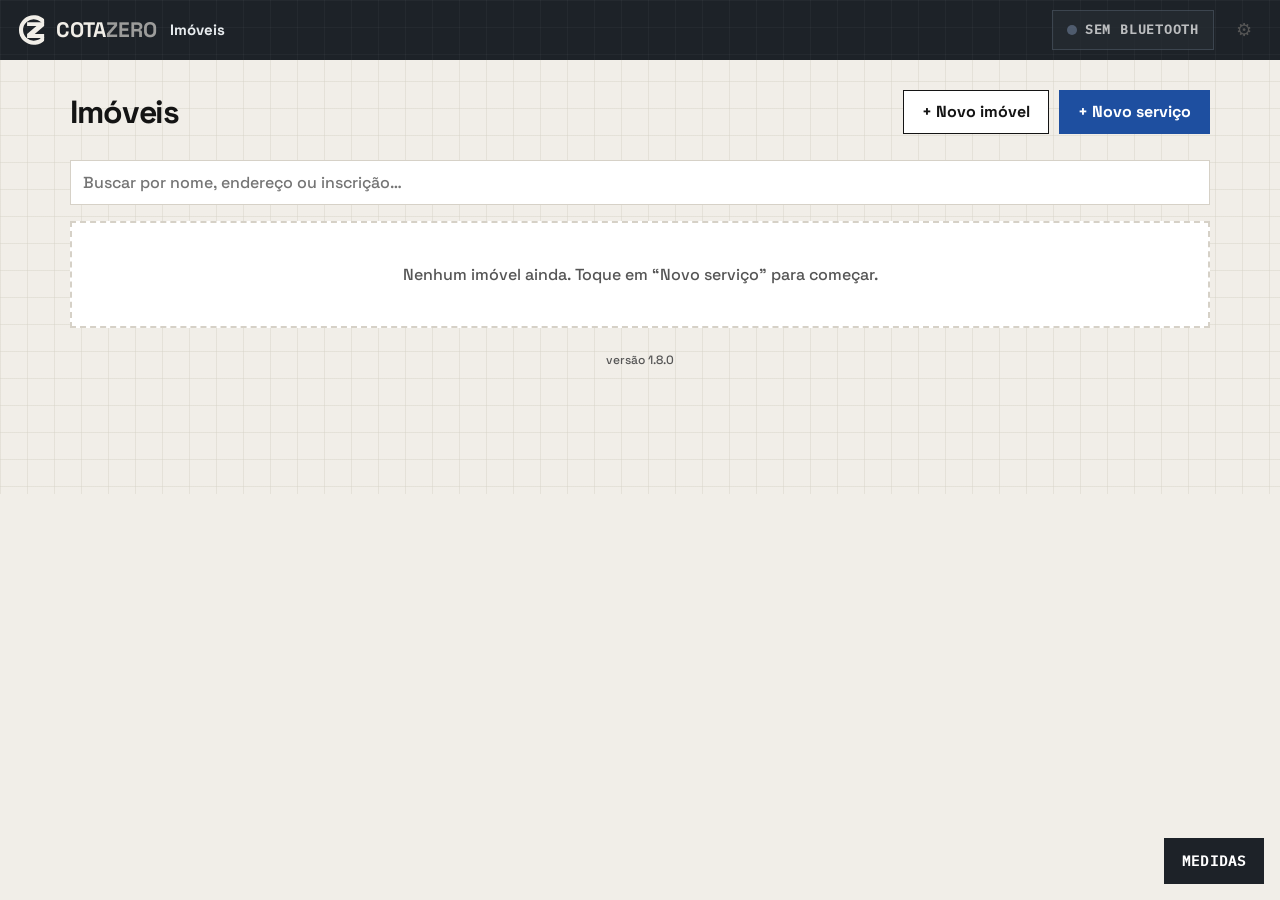
<file: index.html>
<!doctype html>
<html lang="pt-BR">
<head>
  <meta charset="utf-8">
  <meta name="viewport" content="width=device-width, initial-scale=1, viewport-fit=cover, user-scalable=no">
  <meta name="theme-color" content="#1D2228">
  <meta name="apple-mobile-web-app-capable" content="yes">
  <meta name="apple-mobile-web-app-status-bar-style" content="black-translucent">
  <title>Cota Zero · Cadastro</title>
  <link rel="preload" href="fonts/space-grotesk-latin-700-normal.woff2" as="font" type="font/woff2" crossorigin>
  <link rel="preload" href="fonts/ibm-plex-mono-latin-500-normal.woff2" as="font" type="font/woff2" crossorigin>
  <link rel="manifest" href="manifest.webmanifest">
  <link rel="icon" href="icons/icon.svg" type="image/svg+xml">
  <link rel="apple-touch-icon" href="icons/icon-180.png">
  <link rel="stylesheet" href="css/app.css">
</head>
<body>
  <header class="topbar">
    <a class="brand" href="#/" aria-label="Cota Zero - início"><img src="brand/simbolo-papel.svg" alt=""><span class="brand-name">COTA<b>ZERO</b></span></a>
    <nav id="crumbs" class="crumbs"></nav>
    <div class="top-right">
      <span id="glm-last" class="glm-last"></span>
      <button id="glm-measure" class="glm-measure" type="button" hidden>Medir</button>
      <button id="glm-pill" class="glm-pill" data-status="disconnected" type="button">
        <i class="dot"></i><span id="glm-text">Conectar trena</span>
      </button>
      <a class="icon-btn gear" href="#/config" title="Configurações" aria-label="Configurações">⚙</a>
    </div>
  </header>

  <main id="view" class="view"></main>

  <aside id="tray" class="tray">
    <button id="tray-toggle" class="tray-toggle" type="button">Medidas <b id="tray-count"></b></button>
    <div id="tray-list" class="tray-list"></div>
  </aside>

  <div id="toasts" class="toasts" aria-live="polite"></div>

  <noscript>Este app precisa de JavaScript.</noscript>
  <script type="module" src="js/app.js"></script>
</body>
</html>
</file>
<file: css/app.css>
:root {
  --bg: #f4f6f9;
  --surface: #ffffff;
  --ink: #0f172a;
  --muted: #64748b;
  --line: #e2e8f0;
  --accent: #2563eb;
  --accent-soft: #dbeafe;
  --ok: #16a34a;
  --warn: #d97706;
  --danger: #dc2626;
  --radius: 14px;
  --shadow: 0 1px 2px rgba(15, 23, 42, .06), 0 4px 16px rgba(15, 23, 42, .05);
  --top: calc(60px + env(safe-area-inset-top));
}

* { box-sizing: border-box; -webkit-tap-highlight-color: transparent; }
html, body { margin: 0; background: var(--bg); color: var(--ink); }
body {
  font: 16px/1.45 -apple-system, BlinkMacSystemFont, "SF Pro Text", system-ui, "Segoe UI", Roboto, sans-serif;
  padding-top: var(--top);
  padding-bottom: calc(80px + env(safe-area-inset-bottom));
  -webkit-text-size-adjust: 100%;
}
a { color: var(--accent); text-decoration: none; }
h1 { font-size: 28px; margin: 0; letter-spacing: -.02em; }
h2 { font-size: 19px; margin: 0 0 6px; }
h3 { font-size: 17px; margin: 0 0 4px; }
.muted { color: var(--muted); margin: 4px 0; font-size: 14px; }
.small { font-size: 12px; text-align: center; margin-top: 24px; }

/* ---------- Topo ---------- */
.topbar {
  position: fixed; inset: 0 0 auto 0; z-index: 20;
  height: var(--top); padding: env(safe-area-inset-top) 16px 0;
  display: flex; align-items: center; gap: 14px;
  background: #0f172a; color: #fff;
}
.brand { color: #fff; font-weight: 800; font-size: 18px; letter-spacing: -.01em; }
.crumbs { flex: 1; min-width: 0; display: flex; gap: 8px; align-items: center; color: #cbd5e1; font-size: 15px; white-space: nowrap; overflow: hidden; }
.crumbs a { color: #cbd5e1; }
.crumbs span:last-child { color: #fff; font-weight: 600; overflow: hidden; text-overflow: ellipsis; }
.crumbs .sep { color: #475569; }
.top-right { display: flex; align-items: center; gap: 10px; }
.glm-last { font-variant-numeric: tabular-nums; font-weight: 700; font-size: 18px; color: #93c5fd; }
.glm-last.pop { animation: pop .5s ease; }
@keyframes pop { 0% { transform: scale(1.35); color: #fff; } 100% { transform: none; } }
.glm-pill {
  display: flex; align-items: center; gap: 8px; height: 40px; padding: 0 14px;
  border-radius: 20px; border: 1px solid #334155; background: #1e293b; color: #fff;
  font: inherit; font-size: 15px; font-weight: 600; cursor: pointer;
}
.glm-pill .dot { width: 10px; height: 10px; border-radius: 50%; background: #64748b; }
.glm-pill[data-status="connected"] .dot { background: #22c55e; box-shadow: 0 0 0 4px rgba(34, 197, 94, .25); }
.glm-pill[data-status="connecting"] .dot { background: #f59e0b; animation: blink 1s infinite; }
.glm-pill[data-status="unsupported"] { opacity: .7; }
@keyframes blink { 50% { opacity: .3; } }
.gear { color: #fff; font-size: 22px; }

/* ---------- Layout ---------- */
.view { max-width: 1180px; margin: 0 auto; padding: 20px 20px 40px; }
.page-head { display: flex; align-items: center; justify-content: space-between; gap: 12px; margin-bottom: 16px; }
.row { display: flex; align-items: center; gap: 10px; flex-wrap: wrap; margin: 10px 0; }
.row.space { justify-content: space-between; }
.panel { background: var(--surface); border-radius: var(--radius); box-shadow: var(--shadow); padding: 18px; margin-bottom: 16px; }

/* ---------- Botões e campos ---------- */
.btn {
  min-height: 44px; padding: 0 18px; border-radius: 11px; border: 1px solid var(--line);
  background: var(--surface); color: var(--ink); font: inherit; font-weight: 600; cursor: pointer;
}
.btn:active { transform: scale(.98); }
.btn.primary { background: var(--accent); border-color: var(--accent); color: #fff; }
.btn.danger { color: var(--danger); border-color: #fecaca; background: #fff5f5; }
.btn.block { display: block; width: 100%; margin: 10px 0; }
.btn:disabled { opacity: .6; }
.icon-btn {
  min-width: 40px; height: 40px; border-radius: 10px; border: 0; background: transparent;
  color: var(--muted); font-size: 18px; cursor: pointer; display: inline-flex; align-items: center; justify-content: center;
}
input, select, textarea {
  font: inherit; color: var(--ink); background: var(--surface);
  border: 1px solid var(--line); border-radius: 10px; padding: 10px 12px; min-height: 44px; width: 100%;
}
textarea { resize: vertical; }
input:focus, select:focus, textarea:focus { outline: 2px solid var(--accent-soft); border-color: var(--accent); }
.search { margin-bottom: 16px; }
.form-grid { display: grid; grid-template-columns: repeat(auto-fill, minmax(300px, 1fr)); gap: 14px; }
.field { display: flex; flex-direction: column; gap: 6px; margin: 8px 0; }
.field > span { font-size: 13px; font-weight: 600; color: var(--muted); }
.field.wide { grid-column: 1 / -1; }
.danger-zone { margin-top: 32px; padding-top: 16px; border-top: 1px solid var(--line); }

/* ---------- Campo de medida ---------- */
.mfields { display: grid; grid-template-columns: repeat(auto-fill, minmax(190px, 1fr)); gap: 10px; margin: 12px 0; }
.mfield {
  position: relative; display: grid; grid-template-columns: 1fr auto auto; align-items: center;
  border: 2px solid var(--line); border-radius: 12px; background: #f8fafc; padding: 6px 4px 6px 12px; cursor: pointer;
  transition: border-color .15s, background .15s;
}
.mfield-label { grid-column: 1 / -1; font-size: 12px; font-weight: 700; color: var(--muted); text-transform: uppercase; letter-spacing: .04em; }
.mfield-input {
  border: 0; background: transparent; padding: 0; min-height: 36px; font-size: 24px; font-weight: 700;
  font-variant-numeric: tabular-nums; cursor: pointer;
}
.mfield-input:focus { outline: none; }
.mfield-unit { color: var(--muted); font-weight: 600; padding: 0 4px; }
.mfield-edit { border: 0; background: transparent; color: var(--muted); font-size: 18px; width: 36px; height: 36px; cursor: pointer; }
.mfield.armed { border-color: var(--accent); background: var(--accent-soft); box-shadow: 0 0 0 4px rgba(37, 99, 235, .15); }
.mfield.armed::after {
  content: "aguardando trena"; position: absolute; top: -10px; right: 10px;
  font-size: 11px; font-weight: 700; color: #fff; background: var(--accent); padding: 1px 8px; border-radius: 8px;
}
.mfield.flash { animation: flash .7s ease; }
@keyframes flash { 0% { background: #bbf7d0; border-color: var(--ok); } }

/* ---------- Cartões ---------- */
.cards { display: grid; grid-template-columns: repeat(auto-fill, minmax(320px, 1fr)); gap: 14px; }
.card { background: var(--surface); border-radius: var(--radius); box-shadow: var(--shadow); padding: 16px; }
.prop-card { color: var(--ink); display: block; }
.prop-card:active { transform: scale(.99); }
.prop-kind { font-size: 12px; font-weight: 700; text-transform: uppercase; color: var(--accent); letter-spacing: .05em; }
.prop-meta { display: flex; gap: 14px; margin-top: 10px; font-size: 14px; color: var(--muted); }
.prop-meta span:nth-child(2) { color: var(--ink); font-weight: 700; }
.empty { padding: 40px; text-align: center; color: var(--muted); background: var(--surface); border-radius: var(--radius); border: 2px dashed var(--line); grid-column: 1 / -1; }

/* ---------- Abas ---------- */
.tabs {
  display: flex; gap: 6px; overflow-x: auto; margin: -4px 0 18px; padding: 4px;
  background: #e2e8f0; border-radius: 13px; scrollbar-width: none;
}
.tab { flex: 1; text-align: center; padding: 10px 16px; border-radius: 10px; color: #334155; font-weight: 600; white-space: nowrap; }
.tab.active { background: var(--surface); color: var(--ink); box-shadow: var(--shadow); }

/* ---------- Cômodos ---------- */
.totals { display: grid; grid-template-columns: repeat(3, 1fr); gap: 12px; margin-bottom: 8px; }
.stat { background: var(--surface); border-radius: var(--radius); box-shadow: var(--shadow); padding: 12px 16px; }
.stat small { display: block; color: var(--muted); font-weight: 600; }
.stat b { font-size: 24px; font-variant-numeric: tabular-nums; }
.room-list { display: grid; gap: 14px; margin: 12px 0; }
.room-head { display: grid; grid-template-columns: 1fr 200px auto; gap: 10px; align-items: center; }
.room-name { font-size: 18px; font-weight: 700; }
.room-results { display: flex; gap: 20px; flex-wrap: wrap; font-size: 14px; color: var(--muted); margin-bottom: 10px; }
.room-results b { color: var(--ink); font-size: 16px; font-variant-numeric: tabular-nums; }
.note { grid-column: span 2; padding: 12px; background: #fef9c3; border-radius: 10px; font-size: 14px; }

/* ---------- Croqui ---------- */
.plan-layout { display: grid; grid-template-columns: 1fr 340px; gap: 14px; align-items: start; }
.plan-main { position: relative; }
.plan-wrap { height: calc(100vh - var(--top) - 150px); min-height: 420px; background: #fff; border-radius: var(--radius); box-shadow: var(--shadow); overflow: hidden; touch-action: none; }
.plan { display: block; touch-action: none; }
.plan-tools { position: absolute; right: 12px; bottom: 12px; display: flex; gap: 8px; }
.plan-tools .btn { box-shadow: var(--shadow); min-width: 48px; }
.plan-side { background: var(--surface); border-radius: var(--radius); box-shadow: var(--shadow); padding: 16px; max-height: calc(100vh - var(--top) - 150px); overflow: auto; }
.plan-side .mfield { margin: 10px 0; }
.segs { display: flex; background: #e2e8f0; border-radius: 11px; padding: 3px; gap: 3px; margin: 10px 0; }
.seg { flex: 1; min-height: 38px; border: 0; border-radius: 9px; background: transparent; font: inherit; font-weight: 600; color: #334155; cursor: pointer; padding: 0 12px; }
.seg.on { background: #fff; color: var(--ink); box-shadow: var(--shadow); }
.wall-row { display: grid; grid-template-columns: 1fr auto auto; gap: 6px; align-items: center; margin: 8px 0; }
.wall-row .mfield { margin: 0; }
.wall-row .mfield-input { font-size: 20px; }
.dirs { display: grid; grid-template-columns: repeat(2, 34px); gap: 3px; }
.dir { height: 30px; border: 1px solid var(--line); border-radius: 8px; background: #fff; font-size: 16px; cursor: pointer; }
.dir.on { background: var(--accent); border-color: var(--accent); color: #fff; }
.gap { font-weight: 700; font-size: 14px; }
.gap.ok { color: var(--ok); }
.gap.warn { color: var(--warn); }

/* ---------- Fotos ---------- */
.photo-grid { display: grid; grid-template-columns: repeat(auto-fill, minmax(220px, 1fr)); gap: 12px; margin-top: 12px; }
.photo-tile { position: relative; padding: 0; border: 0; border-radius: var(--radius); overflow: hidden; background: var(--surface); box-shadow: var(--shadow); cursor: pointer; text-align: left; font: inherit; }
.photo-tile img { display: block; width: 100%; aspect-ratio: 4 / 3; object-fit: cover; background: #e2e8f0; }
.photo-tile span { display: block; padding: 8px 10px; font-size: 13px; color: var(--muted); white-space: nowrap; overflow: hidden; text-overflow: ellipsis; }
.badge { position: absolute; top: 8px; right: 8px; background: var(--accent); color: #fff; font-style: normal; font-size: 12px; font-weight: 700; border-radius: 10px; padding: 1px 8px; }
.modal { position: fixed; inset: 0; z-index: 50; background: #0b1120; display: flex; flex-direction: column; padding: env(safe-area-inset-top) 0 env(safe-area-inset-bottom); }
.editor-bar { display: flex; gap: 10px; align-items: center; padding: 10px 14px; flex-wrap: wrap; background: #111827; }
.editor-bar .segs { margin: 0; background: #1f2937; }
.editor-bar .seg { color: #cbd5e1; }
.editor-bar .seg.on { background: #374151; color: #fff; }
.editor-bar input, .editor-bar select { width: auto; flex: 1; min-width: 160px; background: #1f2937; border-color: #374151; color: #fff; }
.photo-stage { flex: 1; min-height: 0; display: flex; align-items: center; justify-content: center; overflow: hidden; touch-action: none; }
.photo-canvas { touch-action: none; }
.swatches { display: flex; gap: 6px; }
.swatch { width: 32px; height: 32px; border-radius: 50%; border: 2px solid #374151; cursor: pointer; }
.swatch.on { border-color: #fff; box-shadow: 0 0 0 2px var(--accent); }
.dim-target { display: none; }

/* ---------- Exportar / Configurações ---------- */
.export-list { display: grid; gap: 12px; }
.export-card { display: flex; align-items: center; justify-content: space-between; gap: 16px; }
.tool-list { display: grid; gap: 4px; margin-top: 10px; }
.tool-row { display: flex; align-items: center; justify-content: space-between; gap: 16px; padding: 12px 0; border-bottom: 1px solid var(--line); cursor: pointer; }
.tool-row:last-child { border-bottom: 0; }
.tool-row p { margin: 2px 0 0; }
.switch { position: relative; flex: none; width: 52px; height: 32px; }
.switch input { position: absolute; opacity: 0; inset: 0; margin: 0; min-height: 0; cursor: pointer; }
.switch i { position: absolute; inset: 0; border-radius: 16px; background: #cbd5e1; transition: background .2s; pointer-events: none; }
.switch i::after { content: ""; position: absolute; top: 3px; left: 3px; width: 26px; height: 26px; border-radius: 50%; background: #fff; box-shadow: 0 1px 3px rgba(0,0,0,.2); transition: transform .2s; }
.switch input:checked + i { background: var(--ok); }
.switch input:checked + i::after { transform: translateX(20px); }

/* ---------- Bandeja de medidas ---------- */
.tray { position: fixed; right: 16px; bottom: calc(16px + env(safe-area-inset-bottom)); z-index: 30; display: flex; flex-direction: column-reverse; align-items: flex-end; gap: 8px; }
.tray-toggle { height: 46px; padding: 0 18px; border-radius: 23px; border: 0; background: #0f172a; color: #fff; font: inherit; font-weight: 700; box-shadow: 0 6px 20px rgba(15,23,42,.3); cursor: pointer; }
.tray-toggle b { background: var(--accent); border-radius: 10px; padding: 0 7px; margin-left: 4px; }
.tray-toggle b:empty { display: none; }
.tray-list { display: none; width: 240px; max-height: 50vh; overflow: auto; background: var(--surface); border-radius: var(--radius); box-shadow: 0 10px 30px rgba(15,23,42,.2); padding: 6px; }
.tray.open .tray-list { display: block; }
.tray-list .muted { padding: 10px; }
.tray-item { display: flex; justify-content: space-between; align-items: baseline; width: 100%; padding: 10px 12px; border: 0; border-radius: 9px; background: transparent; font: inherit; cursor: pointer; }
.tray-item:active, .tray-item:hover { background: var(--accent-soft); }
.tray-item b { font-size: 18px; font-variant-numeric: tabular-nums; }
.tray-item small { color: var(--muted); }

/* ---------- Avisos ---------- */
.toasts { position: fixed; left: 50%; bottom: calc(80px + env(safe-area-inset-bottom)); transform: translateX(-50%); z-index: 60; display: flex; flex-direction: column; gap: 8px; align-items: center; pointer-events: none; }
.toast { background: #0f172a; color: #fff; padding: 12px 18px; border-radius: 12px; font-weight: 600; box-shadow: 0 8px 24px rgba(15,23,42,.3); max-width: 90vw; transition: opacity .4s, transform .4s; }
.toast.out { opacity: 0; transform: translateY(8px); }

@media (max-width: 860px) {
  .plan-layout { grid-template-columns: 1fr; }
  .plan-wrap { height: 55vh; }
  .plan-side { max-height: none; }
  .room-head { grid-template-columns: 1fr auto; }
  .room-kind { grid-column: 1 / -1; grid-row: 2; }
  .totals { grid-template-columns: 1fr 1fr; }
  .export-card { flex-direction: column; align-items: stretch; }
  .glm-last { display: none; }
  .crumbs { display: none; }
}

/* ---------- Diagnóstico ---------- */
.diag { background: #0f172a; color: #a7f3d0; font: 12px/1.5 ui-monospace, Consolas, monospace; padding: 12px; border-radius: 10px; max-height: 260px; overflow: auto; white-space: pre-wrap; word-break: break-all; margin: 10px 0; }

/* ---------- Botão Medir (medição remota) ---------- */
.glm-measure {
  height: 40px; padding: 0 18px; border-radius: 20px; border: 0; background: var(--accent); color: #fff;
  font: inherit; font-size: 15px; font-weight: 700; cursor: pointer; box-shadow: 0 0 0 3px rgba(37, 99, 235, .35);
}
.glm-measure:active { transform: scale(.96); }
.glm-measure:disabled { opacity: .7; }

/* ---------- Serviços ---------- */
.chips { display: flex; flex-wrap: wrap; gap: 6px; margin-top: 6px; }
.chip { display: inline-flex; align-items: center; padding: 4px 10px; border-radius: 14px; background: #e2e8f0; color: #334155; font-size: 13px; font-weight: 600; border: 0; font-family: inherit; }
.chip.done { background: #dcfce7; color: #166534; }
.chips.pick .chip { min-height: 36px; padding: 0 14px; cursor: pointer; background: #fff; border: 1px solid var(--line); }
.chips.pick .chip.on { background: var(--accent); border-color: var(--accent); color: #fff; }
.progress { height: 6px; border-radius: 3px; background: #e2e8f0; overflow: hidden; margin-top: 10px; }
.progress i { display: block; height: 100%; background: var(--ok); }
.svc-card { color: var(--ink); display: block; }
.picker { margin-top: 12px; }
.svc-pick { text-align: left; border: 2px solid transparent; cursor: pointer; font: inherit; color: var(--ink); }
.svc-pick.on { border-color: var(--accent); background: var(--accent-soft); }
.picker-options { margin-top: 18px; }
.opt-list { display: grid; gap: 8px; margin: 10px 0; }
.opt { display: flex; align-items: center; gap: 12px; padding: 12px 14px; border-radius: 12px; border: 1px solid var(--line); background: #fff; font: inherit; text-align: left; cursor: pointer; }
.opt .box { flex: none; width: 26px; height: 26px; border-radius: 7px; border: 2px solid #cbd5e1; display: grid; place-items: center; color: #fff; font-weight: 800; }
.opt.on { border-color: var(--accent); background: var(--accent-soft); }
.opt.on .box { background: var(--accent); border-color: var(--accent); }
.opt.fixed { opacity: .8; cursor: default; }
.svc-head { display: flex; justify-content: space-between; align-items: flex-start; gap: 12px; margin-bottom: 14px; }
.svc-head h2 { margin: 4px 0 0; font-size: 24px; }
.svc-layout { display: grid; grid-template-columns: 260px 1fr; gap: 18px; align-items: start; }
.steps { display: flex; flex-direction: column; gap: 4px; position: sticky; top: calc(var(--top) + 12px); background: var(--surface); border-radius: var(--radius); box-shadow: var(--shadow); padding: 8px; }
.step { display: flex; align-items: center; gap: 10px; padding: 10px; border-radius: 10px; color: var(--ink); }
.step .num { flex: none; width: 28px; height: 28px; border-radius: 50%; display: grid; place-items: center; background: #e2e8f0; font-weight: 700; font-size: 13px; }
.step .txt { display: flex; flex-direction: column; font-weight: 600; font-size: 15px; line-height: 1.25; }
.step .txt small { color: var(--muted); font-weight: 500; font-size: 12px; }
.step.active { background: var(--accent-soft); }
.step.active .num { background: var(--accent); color: #fff; }
.step.done .num { background: var(--ok); color: #fff; }
.step-title { margin: 0 0 12px; }
.step-body { min-height: 200px; }
.step-foot { display: flex; justify-content: space-between; margin-top: 24px; padding-top: 16px; border-top: 1px solid var(--line); }
.segs.yn { margin: 0; max-width: 220px; }
.suffix { display: flex; align-items: center; gap: 8px; }
.suffix span { color: var(--muted); font-weight: 600; }
.calc { padding: 10px 12px; border-radius: 10px; background: #f1f5f9; font-weight: 600; min-height: 44px; }
.field-photo { width: 100%; max-width: 260px; aspect-ratio: 4 / 3; object-fit: cover; border-radius: 10px; background: #e2e8f0; }
.field > small { margin-top: -2px; }
.plan-inner { margin-top: 10px; }
.problem { border: 2px solid transparent; }
.problem.on { border-color: #fbbf24; }
.problem-head { display: flex; gap: 12px; align-items: center; cursor: pointer; }
.problem-head input { width: 24px; height: 24px; min-height: 0; flex: none; }
.solution { margin-top: 10px; padding: 12px; background: #f0fdf4; border-radius: 10px; }
.solution small { font-weight: 800; color: #166534; letter-spacing: .05em; }
.solution p { margin: 4px 0 8px; }
textarea.memorial { font: 15px/1.6 Georgia, "Times New Roman", serif; margin-top: 10px; }
.note { grid-column: auto; margin-bottom: 10px; }
@media (max-width: 860px) {
  .svc-layout { grid-template-columns: 1fr; }
  .steps { position: static; flex-direction: row; overflow-x: auto; }
  .step { flex: none; }
  .step .txt small { display: none; }
}

/* ---------- Desenho em tela cheia ---------- */
.plan-stage { position: relative; height: calc(100vh - var(--top) - 150px); min-height: 480px; border-radius: var(--radius); box-shadow: var(--shadow); overflow: hidden; background: #fff; }
.plan-stage .plan-wrap { position: absolute; inset: 0; height: auto; min-height: 0; border-radius: 0; box-shadow: none; }
.plan-add { position: absolute; top: 12px; left: 12px; display: flex; gap: 8px; flex-wrap: wrap; }
.plan-add .btn { box-shadow: var(--shadow); }
.btn.big { min-height: 52px; padding: 0 24px; font-size: 18px; }
.plan-stage .plan-tools { position: absolute; right: 12px; bottom: 12px; }
.plan-hint { position: absolute; left: 12px; bottom: 14px; font-size: 13px; color: var(--muted); background: rgba(255,255,255,.9); padding: 6px 10px; border-radius: 8px; pointer-events: none; }
.plan-props { position: absolute; top: 12px; right: 12px; bottom: 72px; width: 340px; overflow: auto; background: var(--surface); border-radius: var(--radius); box-shadow: 0 10px 30px rgba(15,23,42,.18); padding: 14px; }
.plan-props[hidden] { display: none; }
.props-head { display: flex; justify-content: space-between; align-items: center; margin-bottom: 4px; }
.plan-props .mfield { margin: 8px 0; }
.height-row { display: grid; grid-template-columns: 1fr auto; gap: 6px; align-items: center; }
.heights .height-row .mfield { margin: 4px 0; }
.link-btn { min-height: 36px; border: 0; background: transparent; color: var(--accent); padding: 0 4px; }
.svc-layout.wide { grid-template-columns: 1fr; }
.svc-layout.wide .steps { position: static; flex-direction: row; overflow-x: auto; }
.svc-layout.wide .step { flex: none; }
.svc-layout.wide .step .txt small { display: none; }
details.more { margin-top: 14px; background: var(--surface); border-radius: var(--radius); box-shadow: var(--shadow); padding: 12px 16px; }
details.more summary { font-weight: 700; cursor: pointer; }
@media (max-width: 860px) {
  .plan-props { top: auto; left: 0; right: 0; bottom: 0; width: auto; max-height: 60%; border-radius: var(--radius) var(--radius) 0 0; }
}
.svc-layout.wide .plan-stage { height: calc(100vh - var(--top) - 290px); min-height: 440px; }
.plan-stage.full, .svc-layout.wide .plan-stage.full { position: fixed; inset: var(--top) 0 0 0; height: auto; min-height: 0; z-index: 25; border-radius: 0; }
.plan-stage.full .plan-tools { right: 150px; }

/* =====================================================================
   IDENTIDADE COTA ZERO (01 Identidade / padrão de marca)
   Cores: azul-planta #1E4FA0 · papel #F1EEE8 · grafite #141414 · azul-claro #7FA3E0
   Fontes: Space Grotesk (títulos e texto), IBM Plex Mono (medidas, cotas, etiquetas)
   Canto reto em tudo (raio-zero); só cartões arredondam (raio-cartao 10px). Sem sombra, sem degradê.
   ===================================================================== */
@font-face { font-family: 'Space Grotesk'; src: url('../fonts/space-grotesk-latin-700-normal.woff2') format('woff2'); font-weight: 700; font-display: swap; }
@font-face { font-family: 'Space Grotesk'; src: url('../fonts/space-grotesk-latin-500-normal.woff2') format('woff2'); font-weight: 500; font-display: swap; }
@font-face { font-family: 'IBM Plex Mono'; src: url('../fonts/ibm-plex-mono-latin-500-normal.woff2') format('woff2'); font-weight: 500; font-display: swap; }

:root {
  --azul-planta: #1E4FA0;
  --azul-claro: #7FA3E0;
  --papel: #F1EEE8;
  --papel-linha: #D6D1C7;
  --grafite: #141414;
  --cad-fundo: #1D2228;
  --cad-cartao: #262C33;
  --cad-borda: #4A5560;
  --cad-texto: #E8ECEF;
  --cad-mudo: #9AA5B1;
  --bg: var(--papel);
  --surface: #FFFFFF;
  --ink: var(--grafite);
  --muted: #555555;
  --line: var(--papel-linha);
  --accent: var(--azul-planta);
  --accent-soft: #DDE6F5;
  --ok: #1F7A4A;
  --radius: 10px;
  --shadow: none;
  --font-titulo: 'Space Grotesk', system-ui, sans-serif;
  --font-mono: 'IBM Plex Mono', ui-monospace, monospace;
}
body {
  font-family: var(--font-titulo);
  font-weight: 500;
  background-color: var(--papel);
  background-image:
    linear-gradient(rgba(214, 209, 199, .45) 1px, transparent 1px),
    linear-gradient(90deg, rgba(214, 209, 199, .45) 1px, transparent 1px);
  background-size: 27px 27px;
}
h1, h2, h3 { font-family: var(--font-titulo); font-weight: 700; letter-spacing: -0.02em; }
h1 { font-size: 32px; letter-spacing: -0.035em; }

/* Cabeçalho: tela de CAD com o símbolo e o nome */
.topbar {
  background-color: var(--cad-fundo);
  background-image:
    linear-gradient(rgba(255,255,255,.03) 1px, transparent 1px),
    linear-gradient(90deg, rgba(255,255,255,.03) 1px, transparent 1px);
  background-size: 27px 27px;
}
.brand { display: flex; align-items: center; gap: 10px; text-decoration: none; }
.brand img { width: 30px; height: 30px; display: block; }
.brand-name { font-family: var(--font-titulo); font-weight: 700; font-size: 21px; letter-spacing: -0.01em; color: var(--papel); }
.brand-name b { font-weight: 700; color: rgba(241, 238, 232, .6); }
.crumbs, .crumbs a { color: var(--cad-mudo); }
.crumbs span:last-child { color: var(--cad-texto); }
.glm-last { font-family: var(--font-mono); color: var(--azul-claro); }
.glm-pill { border-radius: 0; background: var(--cad-cartao); border-color: var(--cad-borda); font-family: var(--font-mono); font-size: 13px; letter-spacing: .06em; text-transform: uppercase; }
.glm-measure { border-radius: 0; box-shadow: none; background: var(--azul-planta); font-family: var(--font-mono); letter-spacing: .08em; text-transform: uppercase; }

/* Componentes: canto reto, sem sombra */
.btn { border-radius: 0; border-color: var(--grafite); font-family: var(--font-titulo); font-weight: 700; }
.btn.primary { background: var(--azul-planta); border-color: var(--azul-planta); }
.btn.danger { border-radius: 0; }
.btn.mode.on { background: var(--grafite); color: var(--papel); }
input, select, textarea { border-radius: 0; border-color: var(--papel-linha); font-family: var(--font-titulo); font-weight: 500; }
input:focus, select:focus, textarea:focus { outline: 2px solid var(--azul-planta); outline-offset: -1px; border-color: var(--azul-planta); }
.card, .panel, .stat, .plan-props, .steps, details.more { box-shadow: none; border: 1px solid var(--papel-linha); }
.plan-stage { box-shadow: none; border: 1px solid var(--papel-linha); border-radius: 0; }
.plan-add .btn, .plan-tools .btn, .plan-stage .plan-tools .btn { box-shadow: none; }
.tabs { border-radius: 0; background: #E6E1D7; }
.tab { border-radius: 0; font-weight: 700; }
.tab.active { box-shadow: none; background: var(--surface); }
.segs, .seg { border-radius: 0; }
.seg.on { box-shadow: none; }
.toast { border-radius: 0; background: var(--cad-fundo); box-shadow: none; font-family: var(--font-titulo); }
.tray-toggle { border-radius: 0; background: var(--cad-fundo); box-shadow: none; font-family: var(--font-mono); letter-spacing: .08em; text-transform: uppercase; font-size: 14px; }
.tray-list { border-radius: 0; box-shadow: none; border: 1px solid var(--papel-linha); }
.empty { border-radius: 0; border-color: var(--papel-linha); }
.progress { border-radius: 0; }
.progress i { background: var(--azul-planta); }

/* Etiquetas e medidas em mono (MAIÚSCULAS, espaçamento 0,12em) */
.prop-kind, .field > span, .mfield-label, .stat small, .solution small, .props-head b {
  font-family: var(--font-mono); font-weight: 500; text-transform: uppercase; letter-spacing: .12em; font-size: 12px;
}
.prop-kind { color: var(--azul-planta); }
.chip { border-radius: 0; font-family: var(--font-mono); letter-spacing: .06em; }
.chip.done { background: var(--azul-planta); color: var(--papel); }
.mfield { border-radius: 0; background: #FFFFFF; border-color: var(--papel-linha); }
.mfield-input, .mfield-unit, .stat b, .room-results b, .tray-item b, .calc, .step .num, .prop-meta span:nth-child(2), .gap {
  font-family: var(--font-mono); font-weight: 500;
}
.mfield.armed { border-color: var(--azul-planta); background: var(--accent-soft); box-shadow: none; }
.mfield.armed::after { border-radius: 0; background: var(--azul-planta); font-family: var(--font-mono); letter-spacing: .08em; text-transform: uppercase; }
.mfield.flash { animation: flash-cz .7s ease; }
@keyframes flash-cz { 0% { background: #DDE6F5; border-color: var(--azul-planta); } }
.step { border-radius: 0; }
.step.active { background: var(--accent-soft); }
.step.active .num, .step.done .num { background: var(--azul-planta); color: var(--papel); }
.step .num { border-radius: 0; }
.opt { border-radius: 0; }
.opt .box { border-radius: 0; }
.opt.on .box { background: var(--azul-planta); border-color: var(--azul-planta); }
.svc-pick.on { border-color: var(--azul-planta); }
.problem.on { border-color: var(--azul-planta); }
.solution { border-radius: 0; background: var(--accent-soft); }
.solution small { color: var(--azul-planta); }
.note { border-radius: 0; background: #F6F2E8; border: 1px solid var(--papel-linha); }
.switch i, .switch i::after { border-radius: 0; }
.switch input:checked + i { background: var(--azul-planta); }
.dir { border-radius: 0; }
.dir.on { background: var(--azul-planta); border-color: var(--azul-planta); }
.diag { border-radius: 0; background: var(--cad-fundo); color: var(--azul-claro); }
.badge { border-radius: 0; background: var(--azul-planta); font-family: var(--font-mono); }
.photo-tile, .field-photo { border-radius: 0; }
.modal.photo-editor, .editor-bar { background: var(--cad-fundo); }
textarea.memorial { font-family: var(--font-titulo); font-weight: 500; }
.plan-hint { border-radius: 0; font-family: var(--font-mono); font-size: 12px; letter-spacing: .04em; }
.plan-hint { max-width: calc(100% - 560px); }
@media (max-width: 1000px) { .plan-hint { display: none; } }
.seg.on, .editor-bar .seg.on { background: var(--azul-planta); color: var(--papel); }
.segs { background: #E6E1D7; }
.mono-btn { font-family: var(--font-mono); font-weight: 500; letter-spacing: .04em; }

/* ---------- Barra de ferramentas estilo CAD (SketchUp / AutoCAD) ---------- */
.plan-stage.cad .plan-hint { position: static; max-width: none; background: none; padding: 0 8px; color: var(--cad-texto); font-size: 12px; letter-spacing: 0; text-transform: none; pointer-events: none; flex: 1; text-align: right; white-space: nowrap; overflow: hidden; text-overflow: ellipsis; }
.tool-rail { position: absolute; left: 10px; top: 10px; z-index: 3; display: flex; flex-direction: column; gap: 2px; padding: 4px; background: #fff; border: 1px solid var(--papel-linha); }
.tool-rail .sep { display: block; height: 1px; background: var(--papel-linha); margin: 4px 6px; }
.tool-rail .recent:empty { display: none; }
.tool { position: relative; width: 44px; height: 44px; display: grid; place-items: center; border: 0; background: transparent; color: var(--grafite); cursor: pointer; padding: 0; }
.tool svg { width: 22px; height: 22px; stroke: currentColor; fill: none; stroke-width: 1.75; stroke-linecap: square; stroke-linejoin: miter; }
.tool:hover { background: #F1EEE8; }
.tool.on, .tool.on:hover { background: var(--azul-planta); color: var(--papel); }
.tool:disabled { opacity: .3; cursor: default; background: transparent; }
.tool.more::after { content: ""; position: absolute; right: 4px; bottom: 4px; border-left: 5px solid transparent; border-bottom: 5px solid currentColor; }
.tool-rail.labels .tool { width: 60px; height: 52px; align-content: center; gap: 2px; }
.tool-rail.labels .tool small { font: 500 9px var(--font-mono); letter-spacing: .02em; text-transform: uppercase; white-space: nowrap; }
.tool-tip { position: absolute; z-index: 6; transform: translateY(-50%); background: var(--cad-fundo); color: var(--papel); font: 500 12px var(--font-mono); letter-spacing: .06em; text-transform: uppercase; padding: 6px 10px; pointer-events: none; white-space: nowrap; }
.tool-tip[hidden] { display: none; }
.tool-fly { position: absolute; left: 66px; bottom: 50px; z-index: 4; display: grid; grid-template-columns: repeat(3, 84px); gap: 4px; padding: 6px; background: #fff; border: 1px solid var(--papel-linha); }
.tool-fly[hidden] { display: none; }
.fly-item { height: 66px; display: grid; place-items: center; align-content: center; gap: 6px; border: 0; background: transparent; cursor: pointer; color: var(--grafite); }
.fly-item:hover { background: #F1EEE8; }
.fly-item svg { width: 22px; height: 22px; stroke: currentColor; fill: none; stroke-width: 1.75; }
.fly-item small { font: 500 10px var(--font-mono); letter-spacing: .05em; text-transform: uppercase; color: var(--muted); }
.fly-item.soon, .tool.soon { opacity: .4; }
.plan-quick { position: absolute; top: 10px; right: 10px; z-index: 3; display: flex; background: #fff; border: 1px solid var(--papel-linha); }
.plan-quick .tool { width: 42px; height: 42px; }
.plan-stage.props-open .plan-quick { right: 354px; }
.plan-status { position: absolute; left: 0; right: 0; bottom: 0; z-index: 3; height: 36px; display: flex; align-items: center; gap: 2px; padding: 0 8px; background: var(--cad-fundo); }
.plan-status .st { height: 28px; padding: 0 10px; border: 0; background: transparent; color: var(--cad-mudo); font: 500 12px var(--font-mono); letter-spacing: .06em; text-transform: uppercase; cursor: pointer; white-space: nowrap; }
.plan-status .st.on { color: var(--papel); background: rgba(127, 163, 224, .18); box-shadow: inset 0 -2px 0 var(--azul-claro); }
.plan-stage.cad .plan-props { top: 10px; bottom: 46px; }
.plan-stage.full .plan-status { padding-right: 150px; }
@media (max-width: 860px) {
  .plan-stage.cad .plan-props { bottom: 36px; }
  .plan-stage.props-open .plan-quick { right: 10px; }
  .plan-stage.cad .plan-hint { display: none; }
}
</file>
